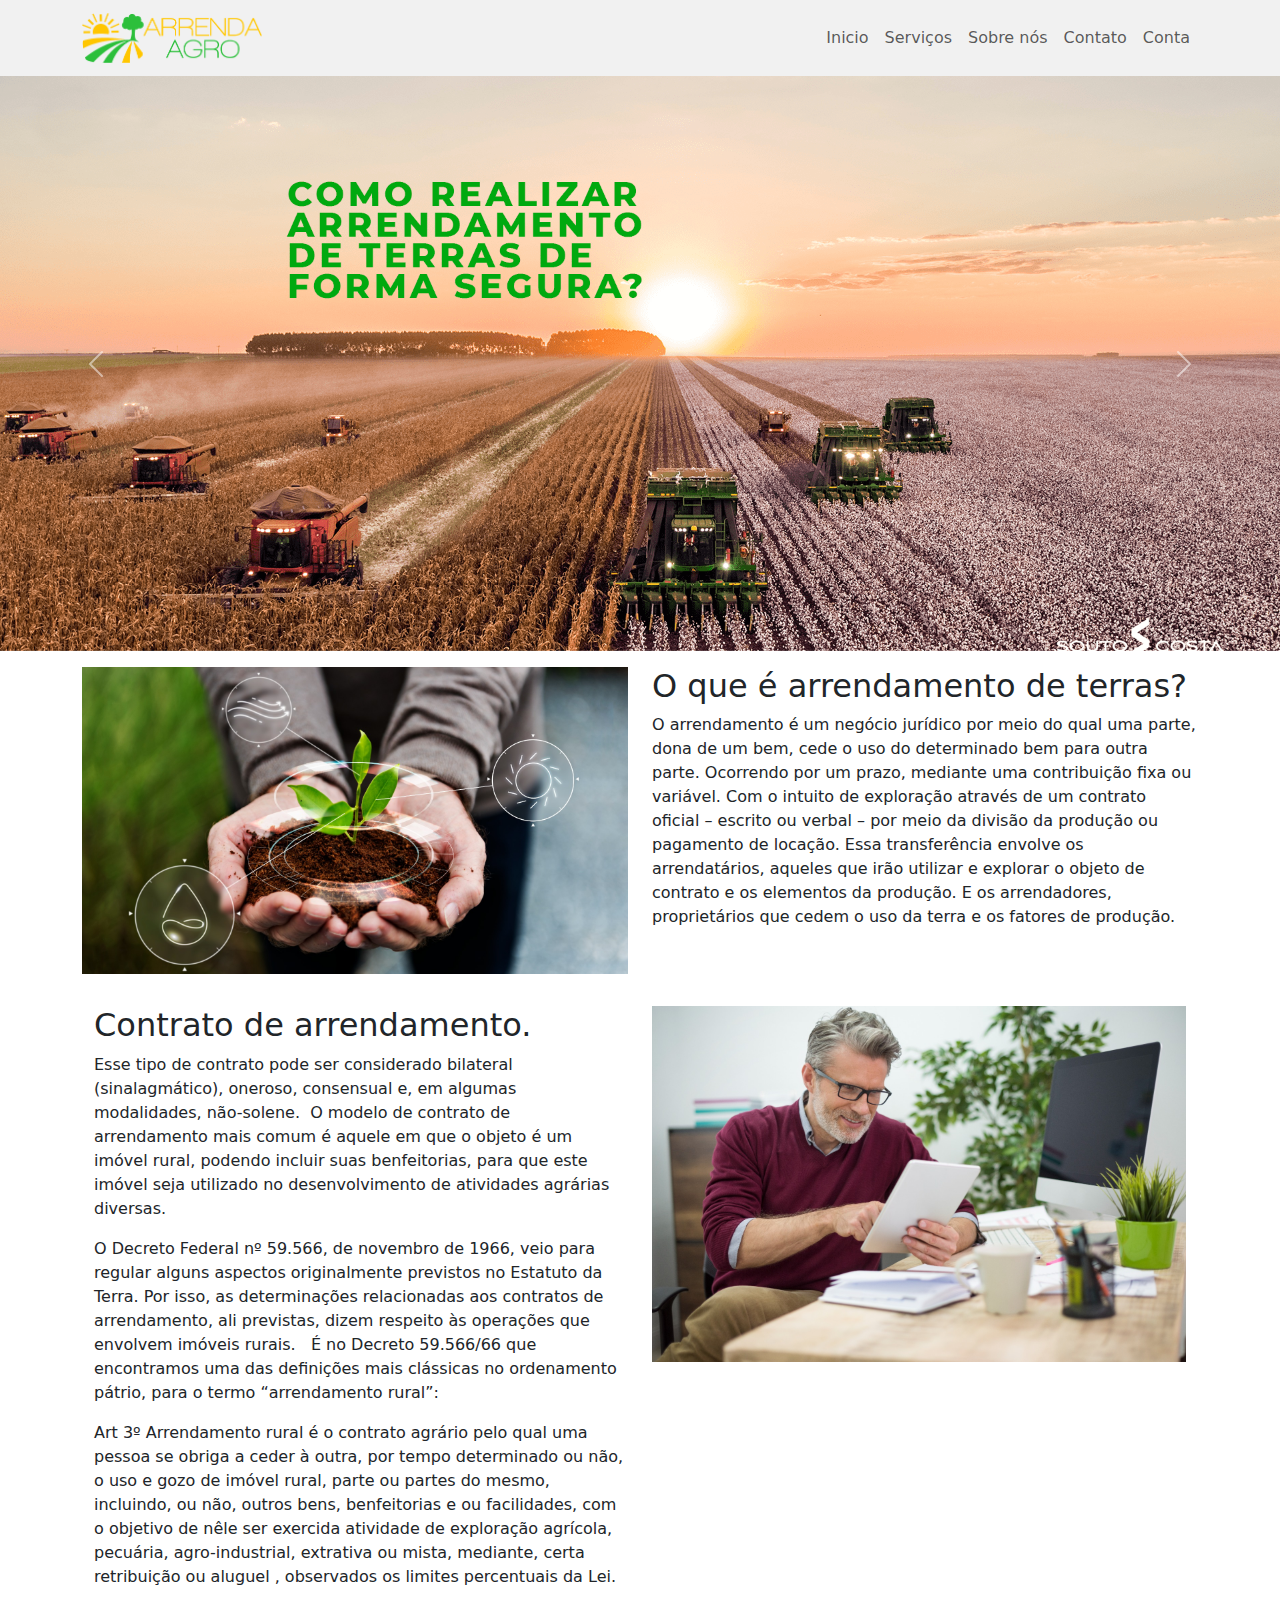
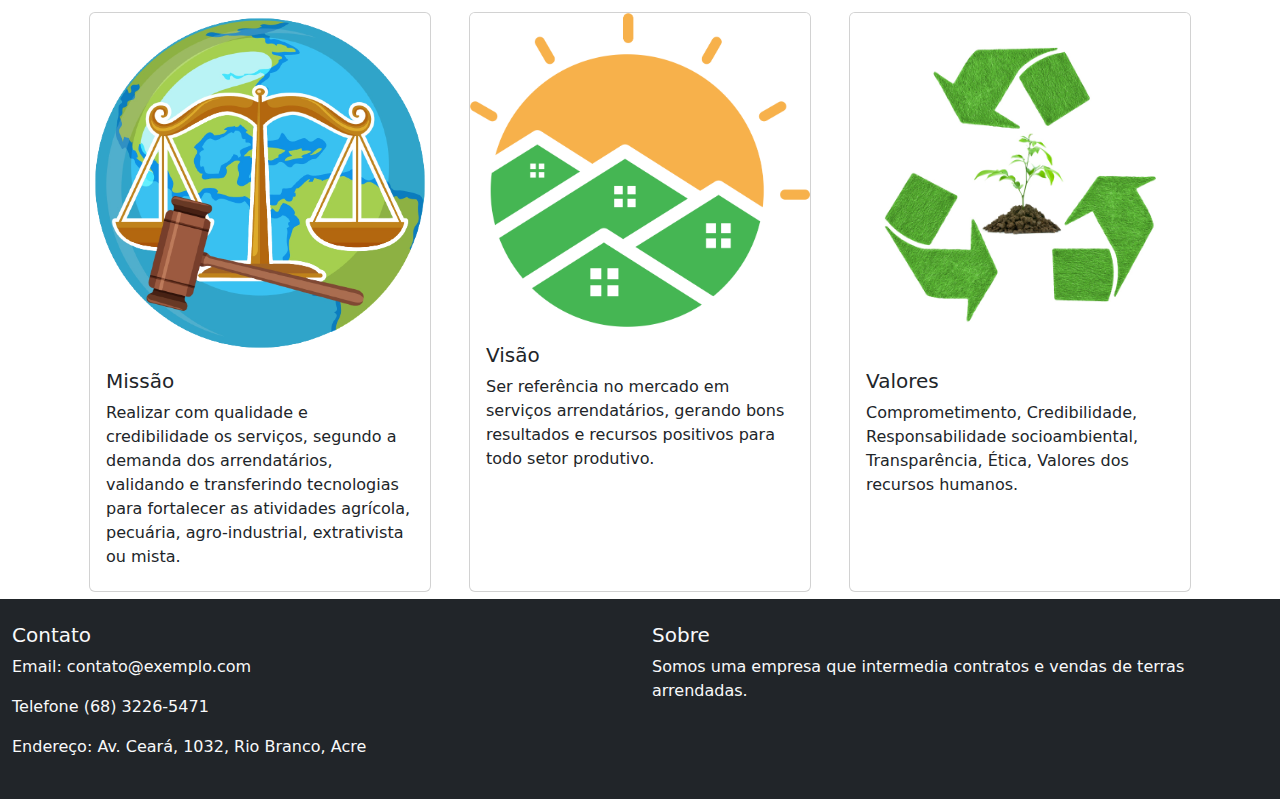
<file: index.html>
<!DOCTYPE html>
  <html lang="pt-BR">

  <head>
    <meta charset="UTF-8">
    <meta name="viewport" content="width=device-width, initial-scale=1.0">
    <link rel="stylesheet" href="https://cdn.jsdelivr.net/npm/bootstrap@5.3.0/dist/css/bootstrap.min.css">
    <script src="https://cdn.jsdelivr.net/npm/bootstrap@5.3.0/dist/js/bootstrap.bundle.min.js"></script>
    <title>Arrendamento Rural</title>
    <link rel="stylesheet" href="src/css/estilos.css">
  </head>

  <header>
    <!-- Navbar -->
    <nav class="navbar navbar-expand-sm navbar-light" style="background-color: #F1f1f1;">
      <div class="container">
        <a class="navbar-brand" href="index.html">
          <img src="src/img/LOGO-removebg-preview.png" alt="Logo" height="50" style="background-color: transparent;">
        </a>
        <button class="navbar-toggler" type="button" data-bs-toggle="collapse" data-bs-target="#navbarNav"
          aria-controls="navbarNav" aria-expanded="false" aria-label="Toggle navigation">
          <span class="navbar-toggler-icon"></span>
        </button>
        <div class="collapse navbar-collapse" id="navbarNav">
          <ul class="navbar-nav ms-auto">
            <li class="nav-item">
              <a class="nav-link" href="index.html">Inicio</a>
            </li>
            <li class="nav-item">
              <a class="nav-link" href="servicos.html">Serviços</a>
            </li>
            <li class="nav-item">
              <a class="nav-link" href="Pagina_Sobre Nos.html">Sobre nós</a>
            </li>
            <li class="nav-item">
              <a class="nav-link" href="Pag Contato.html">Contato</a>
            </li>
            <li class="nav-item">
              <a class="nav-link" href="login.html">Conta</a>
            </li>
          </ul>
        </div>
      </div>
    </nav>
</header>

  <body>
  <!-- Carousel -->
  <div id="carouselExampleIndicators" class="carousel slide" data-bs-ride="carousel">
    <div class="carousel-inner">
      <div class="carousel-item active">
        <img src="src/img/Arrendamento_seguro.png" class="d-block w-100"  alt="Image 1"> <!--heigth="565px"-->
      </div>
      <div class="carousel-item">
        <img src="src/img/gado.jpg" class="d-block w-100" alt="Image 2">
      </div>
      <div class="carousel-item">
        <img src="src/img/maquinas agriculas.jpeg" class="d-block w-100"  alt="Image 3">
      </div>
    </div>
    <a class="carousel-control-prev" href="#carouselExampleIndicators" role="button" data-bs-slide="prev">
      <span class="carousel-control-prev-icon" aria-hidden="true"></span>
      <span class="visually-hidden">Previous</span>
    </a>
    <a class="carousel-control-next" href="#carouselExampleIndicators" role="button" data-bs-slide="next">
      <span class="carousel-control-next-icon" aria-hidden="true"></span>
      <span class="visually-hidden">Next</span>
    </a>
  </div>

  <!-- Main Content -->
  <div class="container mt-3">
    <div class="row">
      <div class="col-md-6">
        <img src="src/img/Imagem explicando arrendamento.jpg" class="img-fluid" alt="Image 4">
      </div>
      <div class="col-md-6">
        <h2>O que é arrendamento de terras?</h2>
        <p> O arrendamento é um negócio jurídico por meio do qual uma parte, dona de um bem, cede o uso do determinado bem para outra parte. Ocorrendo por um prazo, mediante uma contribuição fixa ou variável. Com o intuito de exploração através de um contrato oficial – escrito ou verbal – por meio da divisão da produção ou pagamento de locação. Essa transferência envolve os arrendatários, aqueles que irão utilizar e explorar o objeto de contrato e os elementos da produção. E os arrendadores, proprietários que cedem o uso da terra e os fatores de produção. 
          </p>
      </div>
    </div>
    <br>
    <div class="container mt-2">
      <div class="row">
        <div class="col-md-6">
          <h2>Contrato de arrendamento. </h2>
            <p>Esse tipo de contrato pode ser considerado bilateral (sinalagmático), oneroso, consensual e, em algumas modalidades, não-solene.  O modelo de contrato de arrendamento mais comum é aquele em que o objeto é um imóvel rural, podendo incluir suas benfeitorias, para que este imóvel seja utilizado no desenvolvimento de atividades agrárias diversas. </p>
            <p>O Decreto Federal nº 59.566, de novembro de 1966, veio para regular alguns aspectos originalmente previstos no Estatuto da Terra. Por isso, as determinações relacionadas aos contratos de arrendamento, ali previstas, dizem respeito às operações que envolvem imóveis rurais.  
            É no Decreto 59.566/66 que encontramos uma das definições mais clássicas no ordenamento pátrio, para o termo “arrendamento rural”: </p>
            <p>Art 3º Arrendamento rural é o contrato agrário pelo qual uma pessoa se obriga a ceder à outra, por tempo determinado ou não, o uso e gozo de imóvel rural, parte ou partes do mesmo, incluindo, ou não, outros bens, benfeitorias e ou facilidades, com o objetivo de nêle ser exercida atividade de exploração agrícola, pecuária, agro-industrial, extrativa ou mista, mediante, certa retribuição ou aluguel , observados os limites percentuais da Lei. </p>  
        </div>
        <div class="col-md-6">
          <img src="src/img/lendo-contratos.jpeg" class="img-fluid" alt="Image 4">
        </div>
      </div>
    </div>
    <!-- Conceitos da empresa Section -->
    <div class="row">
      <div class="col-md-4">
        <div class="card d-flex align-items-stretch">
          <img src="src/img/Logo Juridico.png" class="card-img-top" alt="Service 1">
          <div class="card-body flex-fill">
            <h5 class="card-title">Missão</h5>
            <p class="card-text">Realizar com qualidade e credibilidade os serviços, segundo a demanda dos arrendatários, validando e transferindo tecnologias para fortalecer as atividades agrícola, pecuária, agro-industrial, extrativista ou mista.</p>
          </div>
        </div>
      </div>
      <div class="col-md-4">
        <div class="card d-flex align-items-stretch">
          <img src="src/img/Logo Arrendamento.png" class="card-img-top" alt="Service 2">
          <div class="card-body flex-fill">
            <h5 class="card-title">Visão</h5> 
            <p class="card-text">Ser referência no mercado em serviços arrendatários, gerando bons resultados e recursos positivos para todo setor produtivo.</p>
          </div>
        </div>
      </div>
      <div class="col-md-4">
        <div class="card d-flex align-items-stretch">
          <img src="src/img/Logo Sustentavel.jpg" class="card-img-top" alt="Service 3">
          <div class="card-body flex-fill">
            <h5 class="card-title">Valores</h5>
            <p class="card-text">Comprometimento, Credibilidade, Responsabilidade socioambiental, Transparência, Ética, Valores dos recursos humanos.</p>
          </div>
        </div>
      </div>
    </div>
  </div>
</body>

<footer class="bg-dark text-light py-4">
  <div class="container-fluid">
    <div class="row">
      <div class="col-md-6">
        <h5>Contato</h5>
        <p>Email: contato@exemplo.com</p>
        <p>Telefone (68) 3226-5471</p>
        <p>Endereço: Av. Ceará, 1032, Rio Branco, Acre</p>
      </div>
      <div class="col-md-6">
        <h5>Sobre</h5>
        <p>Somos uma empresa que intermedia contratos e vendas de terras arrendadas.</p>
      </div>
    </div>
    <div class="row">
      <div class="col-6">
        <div class="social-media-icons">
          <a href="#" class="social-icon"><i class="fab fa-facebook-f"></i></a>
          <a href="#" class="social-icon"><i class="fab fa-twitter"></i></a>
          <a href="#" class="social-icon"><i class="fab fa-instagram"></i></a>
          <a href="#" class="social-icon"><i class="fab fa-linkedin-in"></i></a>
        </div>
      </div>
    </div>
  </div>
</footer>

  

</html>
</file>
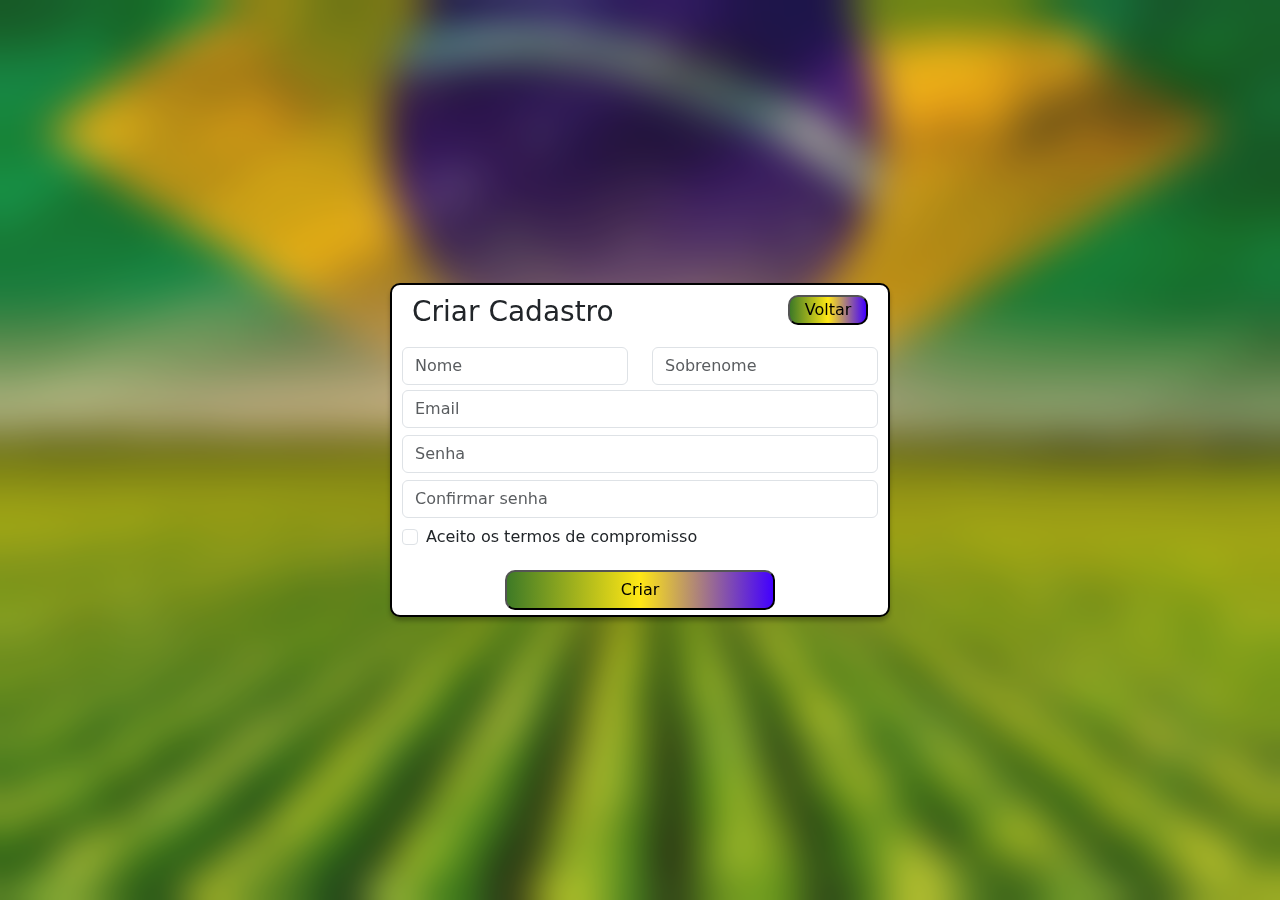
<file: cadastro.html>
<!DOCTYPE html>
<html lang="pt-br">
<head>
    <meta charset="UTF-8">
    <meta name="viewport" content="width=device-width, initial-scale=1.0">
    <link href="https://cdn.jsdelivr.net/npm/bootstrap@5.3.0/dist/css/bootstrap.min.css" rel="stylesheet">
    <script src="https://cdn.jsdelivr.net/npm/bootstrap@5.3.0/dist/js/bootstrap.bundle.min.js"></script>
    <link rel="icon" type="image/x-icon" href="src/icons/Sem-título.png">
    <title>Cadastro</title>
    <link rel="stylesheet" href="src/css/estiloCadastro.css">
    <script>
        function redirecionarParaPagina() {
            window.location.href = "login.html";
        }
    </script>
</head>
<body class="caixa">
    <div class="fundo-wrapper">
        <div class="fundo">
            <div class="blur"></div>
        </div>
    </div>
    
    <div class="caixa-conteudo">
        <div class="opcao">
            <h3>Criar Cadastro</h3>
            <button type="button" class="btn1" onclick="redirecionarParaPagina()">Voltar</button>
        </div>         

        <div class="dados">
            <form class="rec-dados" action="/action_page.php">
                    <div class="row">
                        <div class="col">
                          <input type="text" class="form-control" placeholder="Nome" name="nome">
                        </div>
                        <div class="col">
                          <input type="password" class="form-control" placeholder="Sobrenome" name="sobrenone">
                        </div>
                      </div>

                    <div class="col-12">
                        <input type="email" class="form-control" id="inputEmail" placeholder="Email" name="email">
                    </div>
    
                    <div class="col-12">
                        <input type="password" class="form-control" id="inputPassword" placeholder="Senha" name="pswd">
                    </div>
    
                    <div class="col-12">
                        <input type="password" class="form-control" id="inputConfirmPassword" placeholder="Confirmar senha" name="pswd">
                    </div>
    
                    <div class="col-12">
                        <div class="form-check">
                            <input class="form-check-input" type="checkbox" id="gridCheck" name="remember">
                            <label class="form-check-label" for="gridCheck">
                                Aceito os termos de compromisso
                            </label>
                        </div>
                    </div>      
            </form>   

            <div class="d-flex justify-content-center">
                <button type="button" class="btn2">Criar</button>
            </div>
        </div>
    </div>
</body>
</html>
</file>
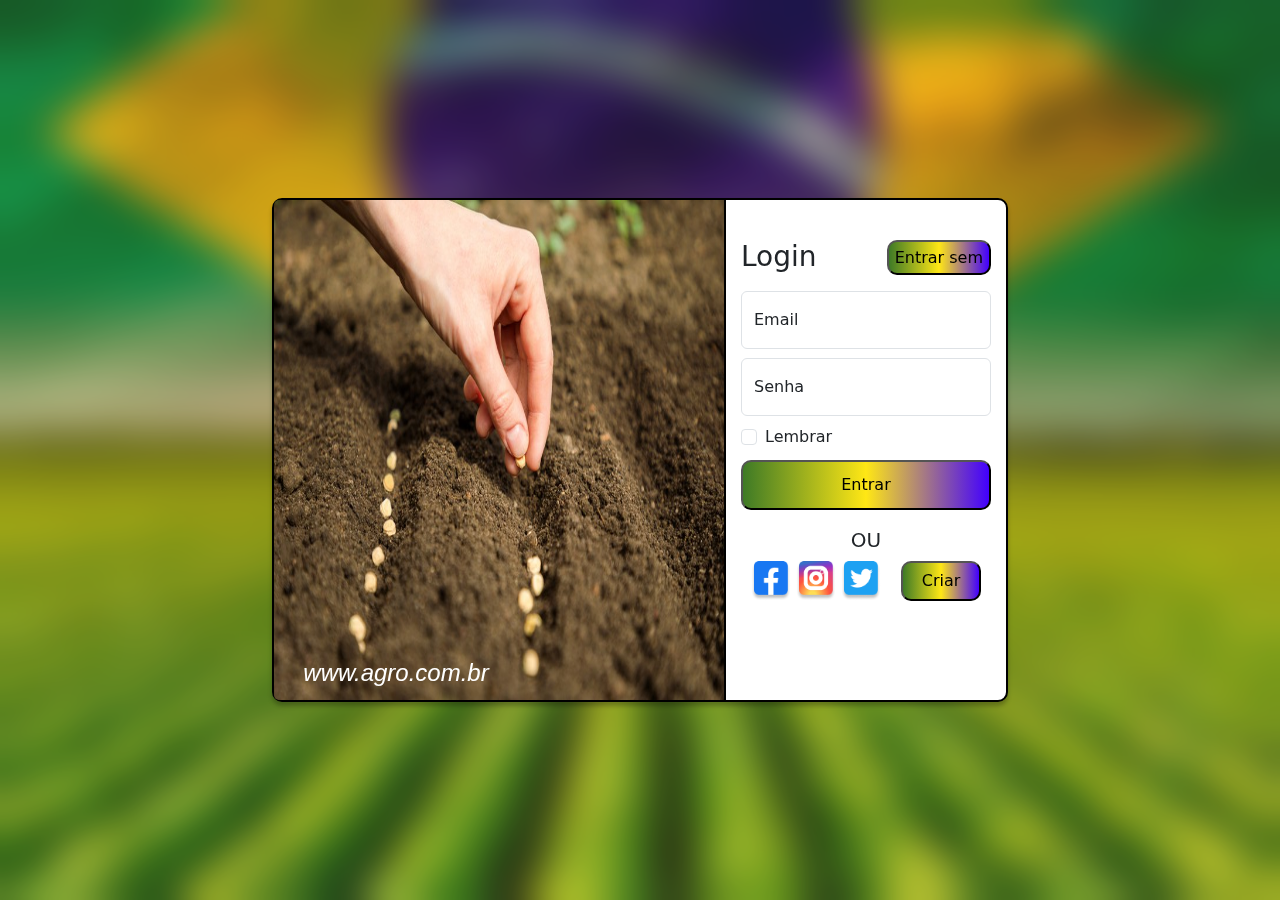
<file: login.html>
<!DOCTYPE html>
<html lang="pt-br">
<head>
    <meta charset="UTF-8">
    <meta name="viewport" content="width=device-width, initial-scale=1.0">
    <link href="https://cdn.jsdelivr.net/npm/bootstrap@5.3.0/dist/css/bootstrap.min.css" rel="stylesheet">
    <script src="https://cdn.jsdelivr.net/npm/bootstrap@5.3.0/dist/js/bootstrap.bundle.min.js"></script>
    <link rel="icon" type="image/x-icon" href="src/icons/Sem-título.png">
    <title>Login 2</title>
    <link rel="stylesheet" href="src/css/estilo.css">
    <i class="bi bi-instagram"></i>
    <script>
    function redirecionarParaPaginaCadastro() {
        window.location.href = "cadastro.html";
      }
    function redirecionarParaPaginaHome() {
        window.location.href = "index.html";
    }
    </script>
</head>
<body class="caixa">
    <div class="fundo-wrapper">
        <div class="fundo">
            <div class="blur"></div>
        </div>
    </div>
    
    <div class="caixa-conteudo">
        <div id="lado-esquerdo" class="carousel-slide" data-bs-ride="carousel">
            <div class="carousel-inner">
                <div class="carousel-item active">
                    <img src="src/img/d18ca3a4-6a14-44f5-a665-ff975cd9f642.jpeg" alt="Sementes" class="d-block" >
                </div>
                <div class="carousel-item">
                    <img src="src/img/pexels-hernan-sicha-17039416.jpg" alt="Gado" class="d-block" >
                </div>
                <div class="carousel-item">
                    <img src="src/img/muda.png" alt="Muda" class="d-block" >
                </div>
            </div>

            <div class="text-wrapper"><i>www.agro.com.br</i></div>
        </div>

        <div class="lado-direito">
            <div class="opcao">
                <h3>Login</h3>
                <button type="button" class="btn3" onclick="redirecionarParaPaginaHome()">Entrar sem</button>
            </div>
    
            <div class="dados">
            
                <form class="rec-dados" action="/action_page.php">
                    <div class="form-floating">
                        <input type="text" class="form-control" id="email" placeholder="Enter email" name="email">
                        <label for="email">Email</label>
                    </div>
                          
                    <div class="form-floating">
                        <input type="text" class="form-control" id="pwd" placeholder="Enter password" name="pswd">
                        <label for="pwd">Senha</label>
                    </div> 
            
                    <div class="form-check">
                        <label class="form-check-label">
                            <input class="form-check-input" type="checkbox" name="remember"> Lembrar
                        </label>
                    </div>

                    <button type="button" class="btn1">Entrar</button>
    
                    <h5>OU</h5>
    
                    <div class="opcoes">
                        <div class="div-direita">
                            <img class="icons" alt="Icones" src="src/icons/face.png" />
                            <img class="icons" alt="Icones" src="src/icons/insta.png" />
                            <img class="icons" alt="Icones" src="src/icons/twi.png" />
                        </div>
                        <button type="button" class="btn2" onclick="redirecionarParaPaginaCadastro()">Criar</button>
                    </div>   
                </form>                     
            </div>
        </div>
    </div>
</body>
</html>
</file>
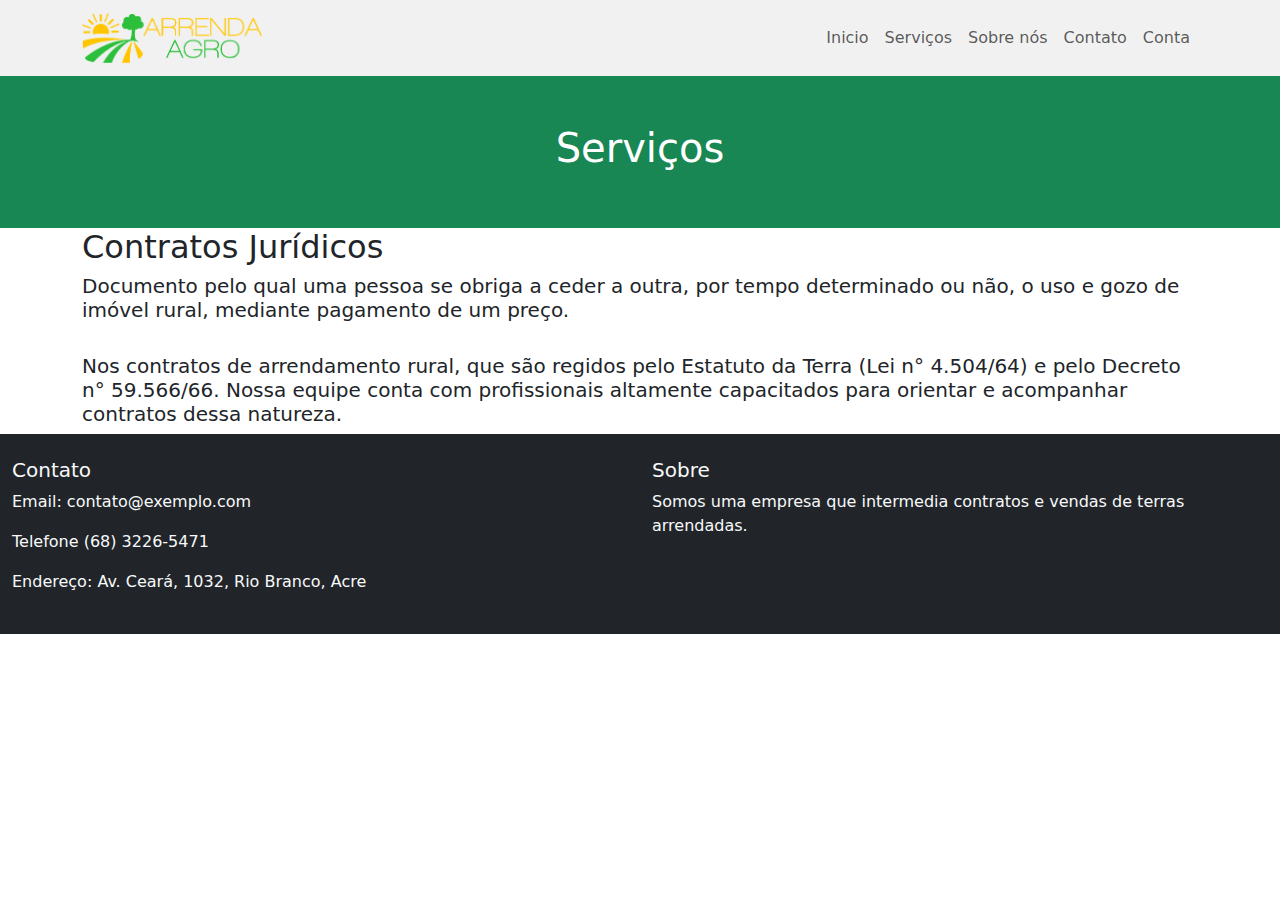
<file: servicos-juridico.html>
<!DOCTYPE html>
<html>
<head>
  <title>W3.CSS Template</title>
  <meta charset="UTF-8">
  <meta name="viewport" content="width=device-width, initial-scale=1">
  <link href="https://cdn.jsdelivr.net/npm/bootstrap@5.2.3/dist/css/bootstrap.min.css" rel="stylesheet">
  <link rel="stylesheet" href="https://cdn.jsdelivr.net/npm/bootstrap@5.3.0/dist/css/bootstrap.min.css">
  <script src="https://cdn.jsdelivr.net/npm/bootstrap@5.3.0/dist/js/bootstrap.bundle.min.js"></script>
  
  <link rel="stylesheet" href="src/css/estilos.css">

</head>

<header>
  <!-- Navbar -->
  <nav class="navbar navbar-expand-sm navbar-light" style="background-color: #F1f1f1;">
    <div class="container">
      <a class="navbar-brand" href="index.html">
        <img src="src/img/LOGO-removebg-preview.png" alt="Logo" height="50" style="background-color: transparent;">
      </a>
      <button class="navbar-toggler" type="button" data-bs-toggle="collapse" data-bs-target="#navbarNav"
        aria-controls="navbarNav" aria-expanded="false" aria-label="Toggle navigation">
        <span class="navbar-toggler-icon"></span>
      </button>
      <div class="collapse navbar-collapse" id="navbarNav">
        <ul class="navbar-nav ms-auto">
          <li class="nav-item">
            <a class="nav-link" href="index.html">Inicio</a>
          </li>
          <li class="nav-item">
            <a class="nav-link" href="servicos.html">Serviços</a>
          </li>
          <li class="nav-item">
            <a class="nav-link" href="Pagina_Sobre Nos.html">Sobre nós</a>
          </li>
          <li class="nav-item">
            <a class="nav-link" href="Pag Contato.html">Contato</a>
          </li>
          <li class="nav-item">
            <a class="nav-link" href="login.html">Conta</a>
          </li>
        </ul>
      </div>
    </div>
  </nav>
</header>
<body>
  <div class="Container my-10 p-5 bg-success text-white text-center">
    <h1>Serviços</h1>
  </div>

  <div class="container">
    <div class="conteudo">
      <div class="fundo">
        <div class="blur"></div>
      </div>

      <div class="texto">
        <h2>Contratos Jurídicos</h2>

        <h5>Documento pelo qual uma pessoa se obriga a ceder a outra, por tempo determinado ou não, o uso e gozo de imóvel rural, mediante pagamento de um preço.</h5>
        <br>
        <h5>
          Nos contratos de arrendamento rural, que são regidos pelo Estatuto da Terra (Lei n° 4.504/64) e pelo Decreto n° 59.566/66.
          Nossa equipe conta com profissionais altamente capacitados para orientar e acompanhar contratos dessa natureza.
        </h5>
      </div>
    </div>
  </div>
</body>

<footer class="bg-dark text-light py-4">
  <div class="container-fluid">
    <div class="row">
      <div class="col-md-6">
        <h5>Contato</h5>
        <p>Email: contato@exemplo.com</p>
        <p>Telefone (68) 3226-5471</p>
        <p>Endereço: Av. Ceará, 1032, Rio Branco, Acre</p>
      </div>
      <div class="col-md-6">
        <h5>Sobre</h5>
        <p>Somos uma empresa que intermedia contratos e vendas de terras arrendadas.</p>
      </div>
    </div>
    <div class="row">
      <div class="col-6">
        <div class="social-media-icons">
          <a href="#" class="social-icon"><i class="fab fa-facebook-f"></i></a>
          <a href="#" class="social-icon"><i class="fab fa-twitter"></i></a>
          <a href="#" class="social-icon"><i class="fab fa-instagram"></i></a>
          <a href="#" class="social-icon"><i class="fab fa-linkedin-in"></i></a>
        </div>
      </div>
    </div>
  </div>
</footer>
</html>
</file>
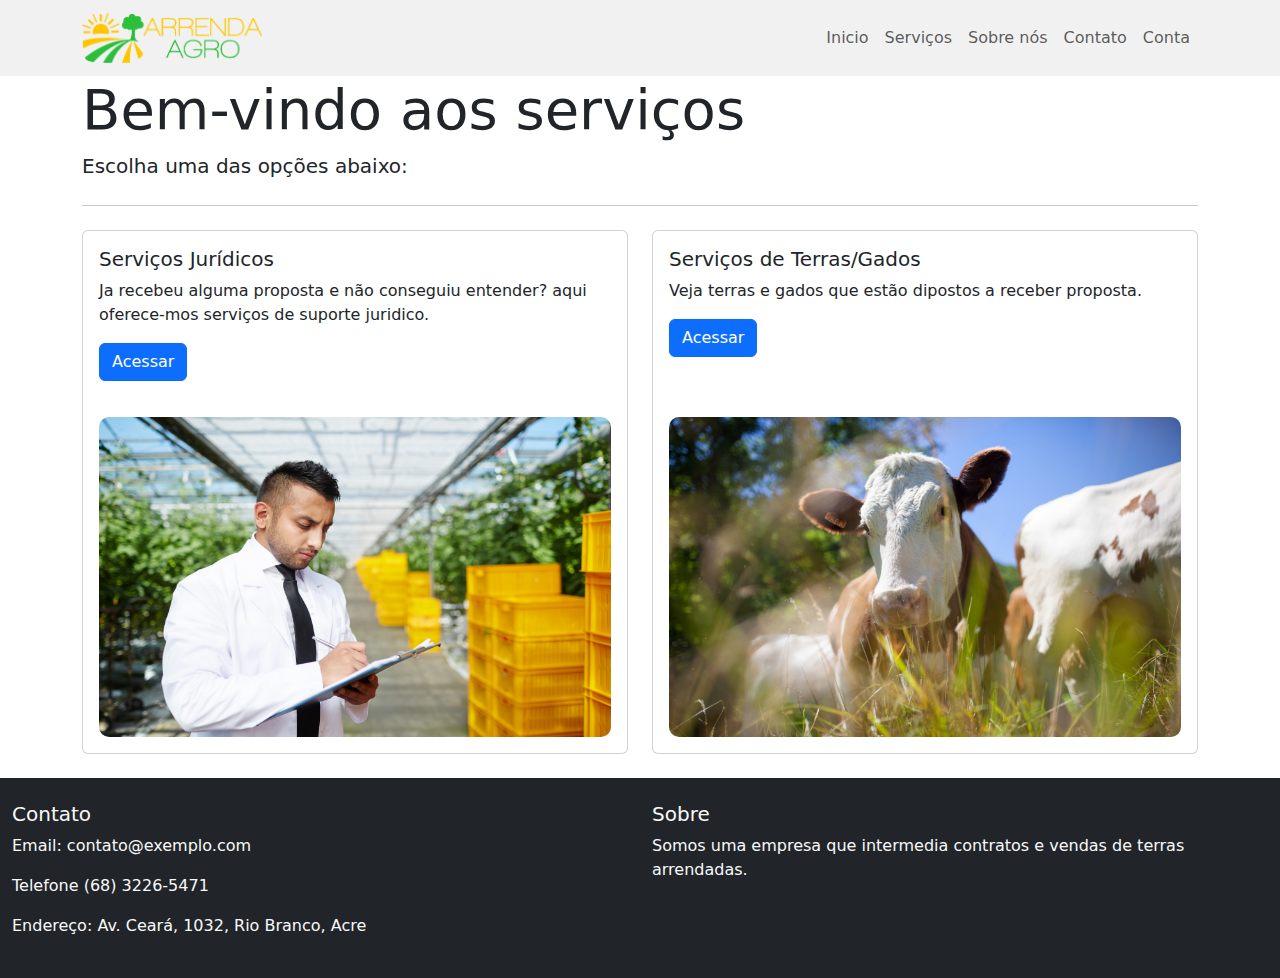
<file: servicos.html>
<!DOCTYPE html>
<html lang="pt-BR">

<head>
  <meta name="viewport" content="width=device-width, initial-scale=1.0">
  <link rel="stylesheet" href="https://cdn.jsdelivr.net/npm/bootstrap@5.3.0/dist/css/bootstrap.min.css">
  <script src="https://cdn.jsdelivr.net/npm/bootstrap@5.3.0/dist/js/bootstrap.bundle.min.js"></script>
  <title>Serviços</title>
  <link rel="stylesheet" href="src/css/estiloServicos.css">

</head>

<header>
  <!-- Navbar -->
  <nav class="navbar navbar-expand-sm navbar-light" style="background-color: #F1f1f1;">
    <div class="container">
      <a class="navbar-brand" href="index.html">
        <img src="src/img/LOGO-removebg-preview.png" alt="Logo" height="50" style="background-color: transparent;">
      </a>
      <button class="navbar-toggler" type="button" data-bs-toggle="collapse" data-bs-target="#navbarNav"
        aria-controls="navbarNav" aria-expanded="false" aria-label="Toggle navigation">
        <span class="navbar-toggler-icon"></span>
      </button>
      <div class="collapse navbar-collapse" id="navbarNav">
        <ul class="navbar-nav ms-auto">
          <li class="nav-item">
            <a class="nav-link" href="index.html">Inicio</a>
          </li>
          <li class="nav-item">
            <a class="nav-link" href="servicos.html">Serviços</a>
          </li>
          <li class="nav-item">
            <a class="nav-link" href="Pagina_Sobre Nos.html">Sobre nós</a>
          </li>
          <li class="nav-item">
            <a class="nav-link" href="Pag Contato.html">Contato</a>
          </li>
          <li class="nav-item">
            <a class="nav-link" href="login.html">Conta</a>
          </li>
        </ul>
      </div>
    </div>
  </nav>
</header>

  <div class="container">
    <div class="jumbotron">
      <h1 class="display-4">Bem-vindo aos serviços</h1>
      <p class="lead">Escolha uma das opções abaixo:</p>
      <hr class="my-4">
      <div class="row">
        <div class="col-md-6">
          <div class="card mb-4">
            <div class="card-body">
              <div class="conteudo"><h5 class="card-title">Serviços Jurídicos</h5>
                <p class="card-text">Ja recebeu alguma proposta e não conseguiu entender? aqui oferece-mos serviços de suporte juridico.</p>
                <a href="servicos-juridico.html" class="btn btn-primary">Acessar</a>
              </div>
              
              <img src="src/img/juridico.jpeg" alt="Serviços Jurídicos" class="img-fluid">
            </div>
          </div>
        </div>
        <div class="col-md-6">
          <div class="card mb-4">
            <div class="card-body">
              <div class="conteudo">
                <h5 class="card-title">Serviços de Terras/Gados</h5>
                <p class="card-text">Veja terras e gados que estão dipostos a receber proposta.</p>
                <a href="vendas.html" class="btn btn-primary">Acessar</a>
              </div>
              
              <img src="src/img/gado.jpg" alt="Serviços de Terras/Gados" class="img-fluid">
            </div>
          </div>
        </div>
      </div>
    </div>
  </div>

  <!-- Inclua os arquivos JavaScript do Bootstrap -->
  <script src="https://code.jquery.com/jquery-3.5.1.slim.min.js"></script>
  <script src="https://cdn.jsdelivr.net/npm/@popperjs/core@2.5.4/dist/umd/popper.min.js"></script>
  <script src="https://stackpath.bootstrapcdn.com/bootstrap/4.5.0/js/bootstrap.min.js"></script>
</body>


<footer class="bg-dark text-light py-4">
    <div class="container-fluid">
      <div class="row">
        <div class="col-md-6">
          <h5>Contato</h5>
          <p>Email: contato@exemplo.com</p>
          <p>Telefone (68) 3226-5471</p>
          <p>Endereço: Av. Ceará, 1032, Rio Branco, Acre</p>
        </div>
        <div class="col-md-6">
          <h5>Sobre</h5>
          <p>Somos uma empresa que intermedia contratos e vendas de terras arrendadas.</p>
        </div>
      </div>
      <div class="row">
        <div class="col-12">
          <div class="social-media-icons">
            <a href="#" class="social-icon"><i class="fab fa-facebook-f"></i></a>
            <a href="#" class="social-icon"><i class="fab fa-twitter"></i></a>
            <a href="#" class="social-icon"><i class="fab fa-instagram"></i></a>
            <a href="#" class="social-icon"><i class="fab fa-linkedin-in"></i></a>
          </div>
        </div>
      </div>
    </div>
  </footer>
</html>
</file>
<file: src/css/estilos.css>
/* Estilo personalizado para ajustar a altura das imagens do carrossel */
.carousel-item img {
  height: 575px;
  object-fit: cover;
}

/* Estilo personalizado para ajustar a altura máxima das logos de serviços */
#services .card-img-top {
  max-height: 120px;
  width: auto;
  object-fit: contain;
}
.card {
  height: 580px;
  margin: 7px;
} 

.card-img-top {
  width: 100%; /* Defina a largura desejada para as imagens */
  height: 100%; /* Defina a altura desejada para as imagens */
  object-fit: contain; /* Ajusta as imagens para caber no contêiner, preservando a proporção */
}

.card-body {
  height: 500px; /* Ajuste a altura do corpo do card conforme necessário */
}
.nav-link:hover {
  background-color: rgb(41, 203, 52);
  color: white;
}

@media screen and (max-width: 430px){
  .carousel {
    width: 100%;
    height: auto;
  }

    .carousel-item img {
      width: 100vw;
      height: 220px;
    }

  .cold-md4 {
    width: 100%;
    height: 400px;
  }

    .card-body {
      width: 100%;
      height: auto;
    }
}

@media screen and (min-width: 430px) and (max-width: 930px) {
  .navbar {
    width: 100%;
    height: 15vh;
  }
    .navbar-brand img {
      width: auto;
      height: 10vh;
    }

    .navbar-toggler {
      width: auto;
      height: 10vh;
    }

    .carousel-item {
      width: 100%;
      height: 85vh;
      overflow: hidden;
    }

    .carousel-item img {
      width: 100%;
      height: 100%;
    }

  .cold-md4 {
    width: 100%;
    height: 400px;
  }

    .card-body {
      width: 100%;
      height: auto;
    }
}

@media screen and (min-width: 667px) and (max-width: 930px) {
  .navbar {
    width: 100%;
    height: 15vh;
  }
    .navbar-brand img {
      width: auto;
      height: 10vh;
    }

    .navbar-toggler {
      width: auto;
      height: 10vh;
    }

    .carousel-item {
      width: 100%;
      height: 85vh;
      overflow: hidden;
    }

    .carousel-item img {
      width: 100%;
      height: 100%;
    }

  .cold-md4 {
    width: 100%;
    height: 400px;
  }

    .card-body {
      width: 100%;
      height: auto;
    }
}
</file>
<file: src/css/estiloCadastro.css>
/* FUNDO */
.caixa {
    background-color: transparent;
    display: flex;
    flex-direction: row;
    justify-content: center;
    width: 100vw;
    height: 100vh;
}

.caixa .fundo-wrapper {
    border: 0px none;
    height: 100%;
    width: 100%;
}

.caixa .fundo {
    background-image: url(UWwKscnE.png);
    background-position: 50% 50%;
    background-size: cover;
    left: 0;
    position: fixed;
    top: 0;
    width: 100%;
    height: 100%;
}

.caixa .blur {
    -webkit-backdrop-filter: blur(20px) brightness(100%);
    backdrop-filter: blur(20px) brightness(100%);
    background-color: #9d909026;
    height: 100%;
}

/* CAIXA-CONTEUDO */

    /*Imgaem-Texto*/
    @media screen and (max-width: 430px) /*and (max-height: 930px)*/ {
        .caixa .caixa-conteudo {
            background-color: #ffffff;
            border: 2px solid;
            border-color: #000000;
            border-radius: 10px;
            box-shadow: 0px 4px 4px #00000040;
            height: auto;
            width: auto;
            flex-shrink: 0; 
            position: fixed;
            top: 50%;
            left: 50%;
            transform: translate(-50%, -50%);
            
        }
        
        .opcao {
            display: inline-block;
            height: 45px;
            width: 100%;
            padding: 5px 5px;
        }
        
            h3 {
                float: left;
            }
        
            .btn1 {
                background: linear-gradient(to right, rgba(62, 122, 38, 1) 0%, rgba(255, 231, 21, 1) 50%, rgba(66, 0, 255, 1) 100%);
                border-radius: 10px;
                height: 100%;
                width: auto;
                float: right;
            }
        
        
        .dados {
            justify-content: center;
            height: auto;
            width: 100%;
            padding: 0vh 2vw 1vh 2vw;
        }
        
            .col-12{
                padding-top: 1vh;
            }
        
            .btn2 {
                background: linear-gradient(to right, rgba(62, 122, 38, 1) 0%, rgba(255, 231, 21, 1) 50%, rgba(66, 0, 255, 1) 100%);
                border-radius: 10px;
                height: 40px;
                width: 280px;
            }
    }

    @media screen and (max-width: 930px) /*and (max-height: 430px)*/ {
        .caixa .caixa-conteudo {
            background-color: #ffffff;
            border: 2px solid;
            border-color: #000000;
            border-radius: 10px;
            box-shadow: 0px 4px 4px #00000040;
            height: auto;
            width: auto;
            flex-shrink: 0; 
            position: fixed;
            top: 50%;
            left: 50%;
            transform: translate(-50%, -50%);
            
        }
        
        .opcao {
            display: inline-block;
            height: 40px;
            width: 100%;
            padding: 5px 10px;
        }
        
            h3 {
                float: left;
            }
        
            .btn1 {
                background: linear-gradient(to right, rgba(62, 122, 38, 1) 0%, rgba(255, 231, 21, 1) 50%, rgba(66, 0, 255, 1) 100%);
                border-radius: 10px;
                height: 100%;
                width: 80px;
                float: right;
            }
        
        
        .dados {
            padding: 5px 10px;
        }

            .row {
                margin-bottom: 5px;
            }
        
            .col-12{
                margin: 0px 0px 5px 0px;
                height: 40px;
                width: auto;
            }
        
            .btn2 {
                background: linear-gradient(to right, rgba(62, 122, 38, 1) 0%, rgba(255, 231, 21, 1) 50%, rgba(66, 0, 255, 1) 100%);
                border-radius: 10px;
                height: 40px;
                width: 270px;
            }
    }

    @media screen and (min-width: 930px) /*and (min-height: 430px)*/ {
        .caixa .caixa-conteudo {
            background-color: #ffffff;
            border: 2px solid;
            border-color: #000000;
            border-radius: 10px;
            box-shadow: 0px 4px 4px #00000040;
            height: auto;
            width: auto;
            flex-shrink: 0; 
            position: fixed;
            top: 50%;
            left: 50%;
            transform: translate(-50%, -50%);
            
        }
        
        .opcao {
            display: inline-block;
            height: 50px;
            width: 100%;
            padding: 10px 20px;
        }
        
            h3 {
                float: left;
            }
        
            .btn1 {
                background: linear-gradient(to right, rgba(62, 122, 38, 1) 0%, rgba(255, 231, 21, 1) 50%, rgba(66, 0, 255, 1) 100%);
                border-radius: 10px;
                height: 100%;
                width: 80px;
                float: right;
            }
        
        
            .dados {
                padding: 5px 10px;
            }
    
                .row {
                    margin-bottom: 5px;
                }
            
                .col-12{
                    margin: 0px 0px 5px 0px;
                    height: 40px;
                    width: auto;
                }
            
                .btn2 {
                    background: linear-gradient(to right, rgba(62, 122, 38, 1) 0%, rgba(255, 231, 21, 1) 50%, rgba(66, 0, 255, 1) 100%);
                    border-radius: 10px;
                    height: 40px;
                    width: 270px;
                }
    }
</file>
<file: src/css/estilo.css>
/* FUNDO */
.caixa {
    background-color: transparent;
    flex-direction: row;
    justify-content: center;
    width: 100vw;
    height: 100vh;
}

.caixa .fundo {
    background-image: url(UWwKscnE.png);
    background-position: 50% 50%;
    background-size: cover;
    left: 0;
    position: fixed;
    top: 0;
    width: 100%;
    height: 100%;
}

.caixa .blur {
    -webkit-backdrop-filter: blur(20px) brightness(100%);
    backdrop-filter: blur(20px) brightness(100%);
    background-color: #9d909026;
    height: 100%;
}
/* CAIXA-CONTEUDO */
@media screen and (max-width: 430px) {

    .caixa .caixa-conteudo {
        background-color: #ffffff;
        border: 2px solid;
        border-color: #000000;
        border-radius: 10px;
        box-shadow: 0px 4px 4px #00000040;
        height: auto;
        width: auto;
        position: fixed;
        top: 50%;
        left: 50%;
        transform: translate(-50%, -50%);
    }  

        #lado-esquerdo {
            display: none;
        }

        .lado-direito {
            width: auto;
            height: auto;
        }
    
        .opcao {
            display: inline-block;
            width: 100%;
            height: 50px;
            padding: 10px 5px;
        }
        
            h3 {
                float: left;
            }
            
            .btn3 {
                float: right;
                background: linear-gradient(to right, rgba(62, 122, 38, 1) 0%, rgba(255, 231, 21, 1) 50%, rgba(66, 0, 255, 1) 100%);
                border-radius: 10px;
                height: 100%;
                width: 25vw;
            }
        
        .dados {
            width: 70vw;
            height: auto;
        }
        .rec-dados {
            display: block;
            margin: 0px 5px;
        }

            .form-floating {
                margin-bottom: 5px;
            }

            .btn1 {
                background: linear-gradient(to right, rgba(62, 122, 38, 1) 0%, rgba(255, 231, 21, 1) 50%, rgba(66, 0, 255, 1) 100%);
                border-radius: 10px;
                height: 40px;
                width: 100%;
                margin: 1vh 0vw;
            }

            h5 {
                text-align: center;
                margin: 5px 0px;
            }
            
            .opcoes {
                height: 6vh;
                width: 100%;
                margin: 1vh 0vw;
                display: flex;
                justify-content: center;
            }

                .div-direita {
                    height: 100%;
                    width: auto;
                    float: left;    
                }

                    .icons {
                        height: 100%;
                        width: auto;
                    }

                .btn2 {
                    background: linear-gradient(to right, rgba(62, 122, 38, 1) 0%, rgba(255, 231, 21, 1) 50%, rgba(66, 0, 255, 1) 100%);
                    border-radius: 10px;
                    height: 100%; 
                    width: 30%;
                }                    
}

@media screen and (min-width: 430px) and (max-width: 930px) {
    .caixa .caixa-conteudo {
        background-color: #ffffff;
        border: 2px solid;
        border-color: #000000;
        border-radius: 10px;
        box-shadow: 0px 4px 4px #00000040;
        width: auto;
        width: auto;
        position: fixed;
        top: 50%;
        left: 50%;
        transform: translate(-50%, -50%);
        display: flex;
    }

    #lado-esquerdo {
        width: 300px;
        height: 350px;           
    }

        .carousel-inner {
            width: auto;
            height: auto;
            background-size: cover;
            border-radius: 5px 0px 0px 5px;
            border-right: 2px solid black;    
        }

            .carousel-item {
                overflow: hidden;
            }

                .carousel-item img {
                    width: 300px;
                    height: 350px;
                }

            .text-wrapper {
                    color: #ffffff;
                    font-family: "Inter-Regular", Helvetica;
                    font-size: 20px;
                    font-weight: 400;
                    bottom: 5px;
                    left: 18px;
                    letter-spacing: 0;
                    line-height: normal;
                    position: absolute;
            }

    .lado-direito {
        width: 300px;
        height: 350px;
        padding: 5px;
    }

        .opcao {
            display: inline-block;
            height: 35px;
            width: 100%;
        }
        
            h3 {
                border: none;
                float: left;
            }
            
            .btn3 {
                float: right;
                background: linear-gradient(to right, rgba(62, 122, 38, 1) 0%, rgba(255, 231, 21, 1) 50%, rgba(66, 0, 255, 1) 100%);
                border-radius: 10px;
                height: 100%;
            }

        .rec-dados {
            display: block;
        }

            .form-floating {
                margin: 1vh 0vw;
            }

            .btn1 {
                background: linear-gradient(to right, rgba(62, 122, 38, 1) 0%, rgba(255, 231, 21, 1) 50%, rgba(66, 0, 255, 1) 100%);
                border-radius: 10px;
                height: 40px;
                width: 100%;
                margin: 5px 0px;
            }

            h5 {
                text-align: center;
                margin: 5px 0px;
            }
            
            .opcoes {
                height: 40px;
                width: 100%;
                margin: 5px 0vw;
                display: flex;
                justify-content: center;
            }

                .div-direita {
                    height: 100%;
                    width: 60%;
                    float: left;
                }

                    .icons {
                        height: 100%;
                        width: auto;
                    }

                .btn2 {
                    background: linear-gradient(to right, rgba(62, 122, 38, 1) 0%, rgba(255, 231, 21, 1) 50%, rgba(66, 0, 255, 1) 100%);
                    border-radius: 10px;
                    height: 100%; 
                    width: 40%;
                }
    }

@media screen and (min-width: 930px) {
        .caixa .caixa-conteudo {
            background-color: #ffffff;
            border: 2px solid;
            border-color: #000000;
            border-radius: 10px;
            box-shadow: 0px 4px 4px #00000040;
            min-height: auto;
            min-width: auto;
            position: fixed;
            top: 50%;
            left: 50%;
            transform: translate(-50%, -50%);
            display: flex;
        }

            .carousel-inner {
                width: auto;
                height: auto;
                background-size: cover;
                border-radius: 5px 0px 0px 5px;
                border-right: 2px solid black;    
            }

                .carousel-item {
                    overflow: hidden;
                }

                    .carousel-item img {
                        width: 100%;
                        width: 450px;
                        height: 500px;
                    }

            .text-wrapper {
                color: #ffffff;
                font-family: "Inter-Regular", Helvetica;
                font-size: 24px;
                font-weight: 400;
                height: 42px;
                left: 18px;
                letter-spacing: 0;
                line-height: normal;
                position: absolute;
                text-align: center;
                top: 459px;
                width: 208px;
            }

        
        .lado-direito {
            padding: 40px 15px;
        }

        .opcao {
            display: inline-block;
            height: 35px;
            width: 100%;
        }
        
            h3 {
                border: none;
                float: left;
            }
            
            .btn3 {
                float: right;
                background: linear-gradient(to right, rgba(62, 122, 38, 1) 0%, rgba(255, 231, 21, 1) 50%, rgba(66, 0, 255, 1) 100%);
                border-radius: 10px;
                height: 100%;
            }

        .rec-dados {
                display: block;
            }

                .form-floating {
                    margin: 1vh 0vw;
                }

                .btn1 {
                    background: linear-gradient(to right, rgba(62, 122, 38, 1) 0%, rgba(255, 231, 21, 1) 50%, rgba(66, 0, 255, 1) 100%);
                    border-radius: 10px;
                    height: 50px;
                    width: 250px;
                    margin: 1vh 0vw;
                }

                h5 {
                    text-align: center;
                    margin: 1vh 0vw;
                }
                
                .opcoes {
                    height: 40px;
                    width: 100%;
                    margin: 5px 0vw;
                    display: flex;
                    justify-content: center;
                }

                    .div-direita {
                        height: 100%;
                        width: 60%;
                        float: left;
                    }

                        .icons {
                            height: 100%;
                            width: auto;
                        }

                    .btn2 {
                        background: linear-gradient(to right, rgba(62, 122, 38, 1) 0%, rgba(255, 231, 21, 1) 50%, rgba(66, 0, 255, 1) 100%);
                        border-radius: 10px;
                        height: 100%; 
                        width: 80px;
                    }     
    }
</file>
<file: src/css/estiloServicos.css>
/* Estilo personalizado para ajustar a altura das imagens do carrossel */
.carousel-item img {
    height: 575px;
    object-fit: cover;
  }
  
  /* Estilo personalizado para ajustar a altura máxima das logos de serviços */
  #services .card-img-top {
    max-height: 120px;
    width: auto;
    object-fit: contain;
  }
  
  .card-img-top {
    width: 100%; /* Defina a largura desejada para as imagens */
    height: 100%; /* Defina a altura desejada para as imagens */
    object-fit: contain; /* Ajusta as imagens para caber no contêiner, preservando a proporção */
  }
  
  .nav-link:hover {
    background-color: rgb(41, 203, 52);
    color: white;
  }

.card {
    width: auto;
    height: auto;
}
    .conteudo {
        height: 160px;
    }
    .card img {
        width: 100%;
        height: auto;
        max-height: 320px;
        margin-top: 10px;
        border-radius: 10px;
    }
</file>
